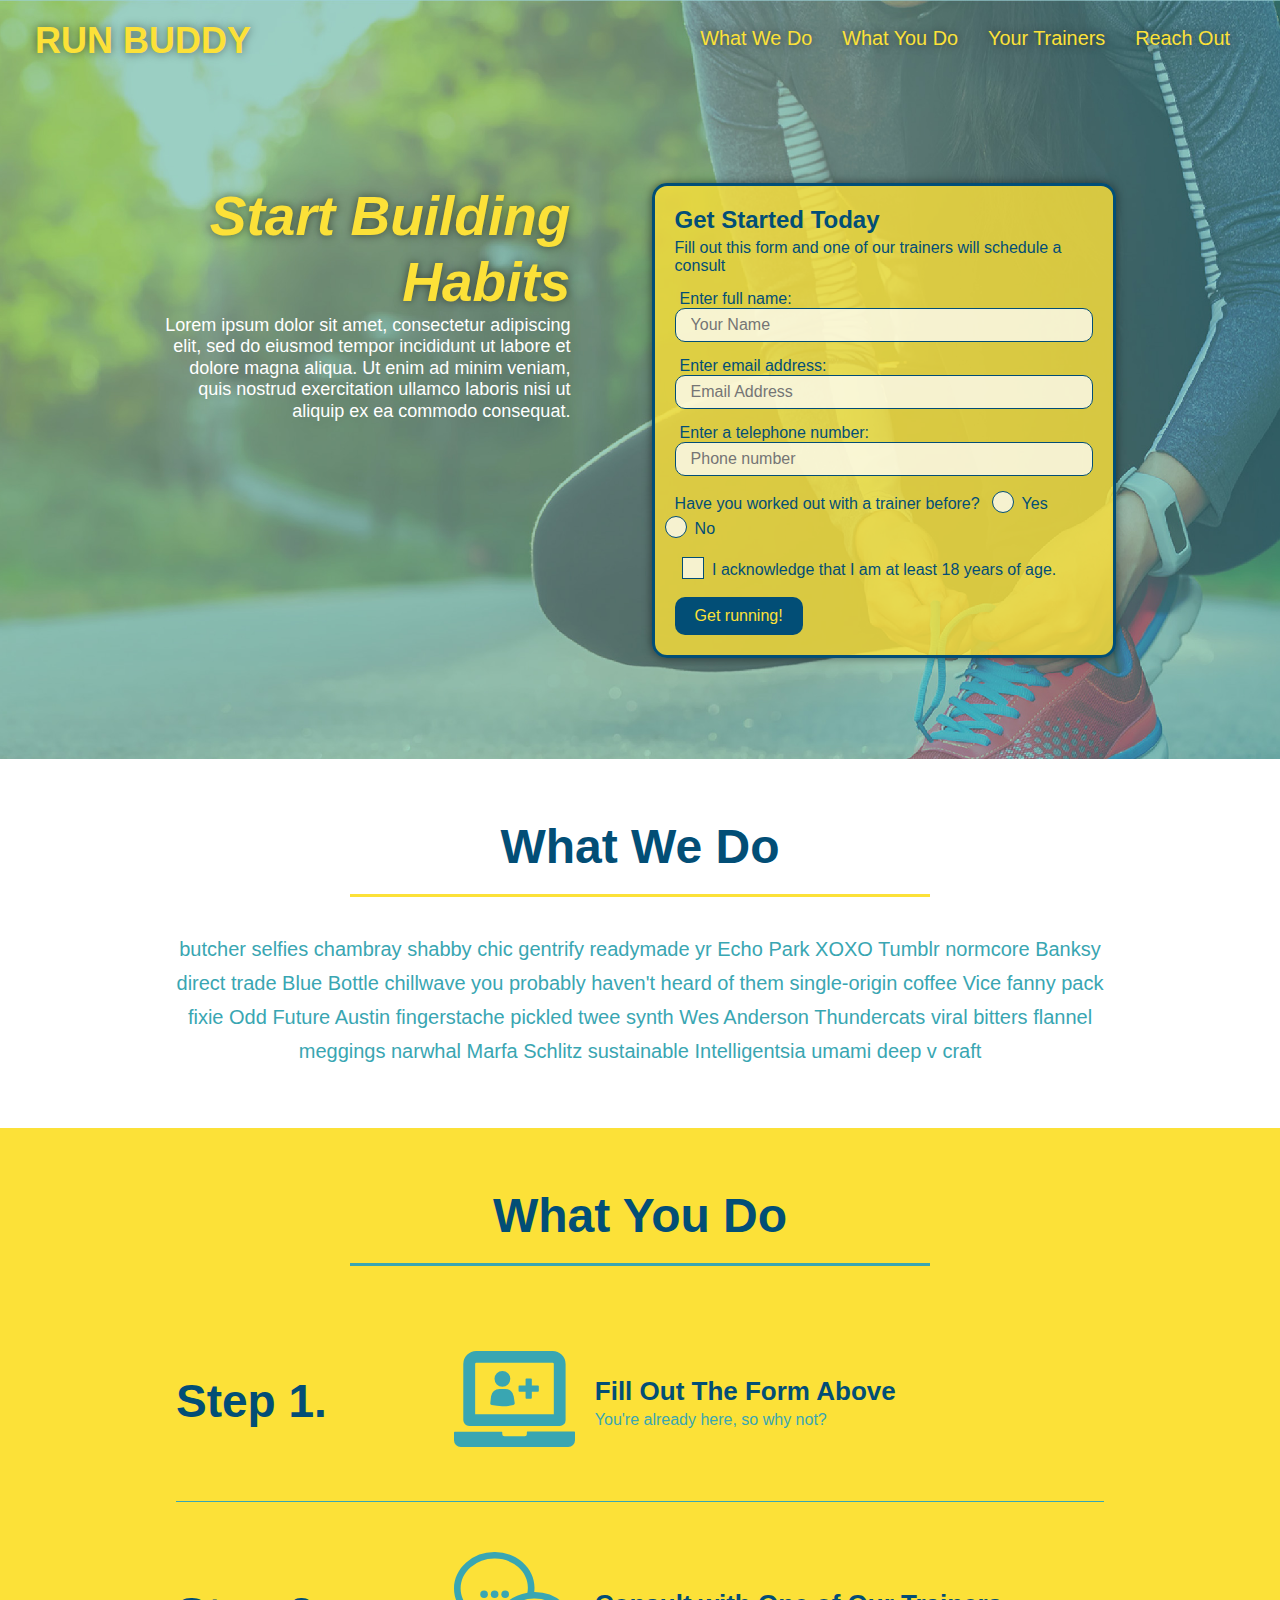
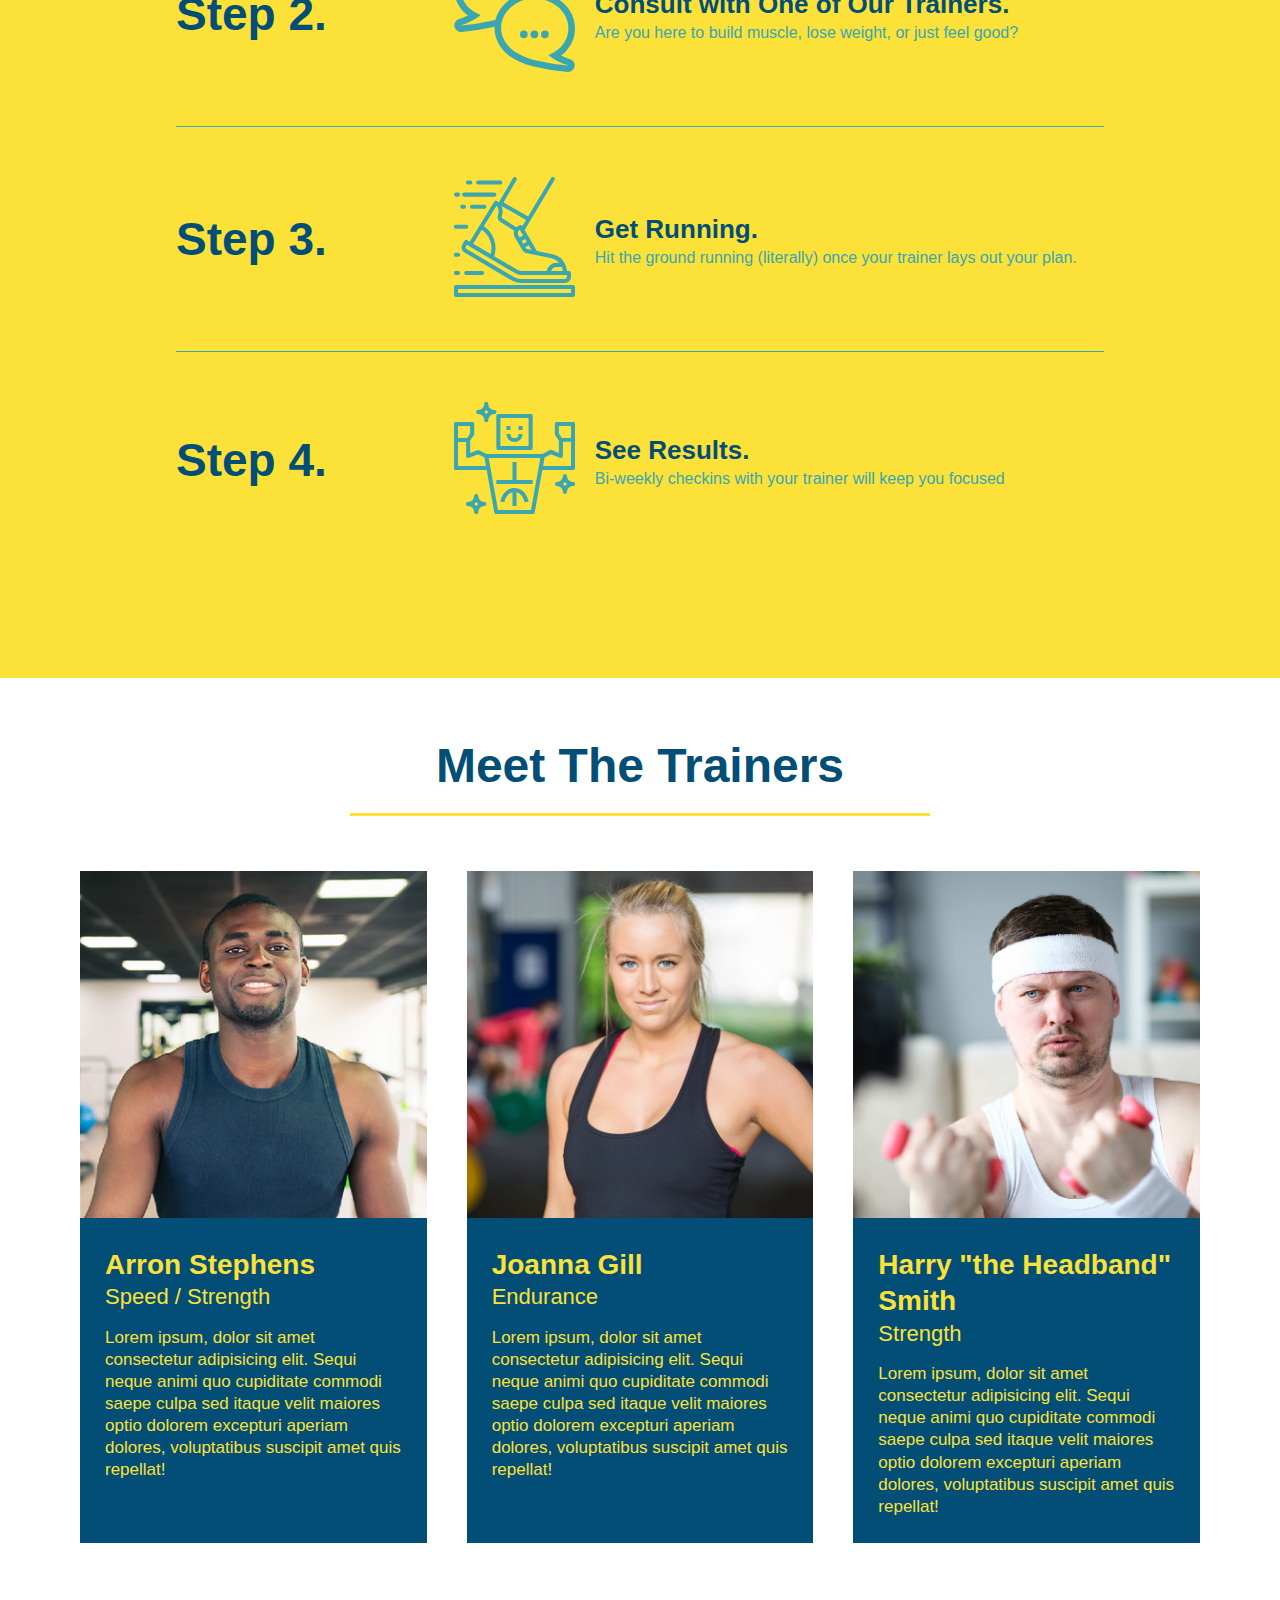
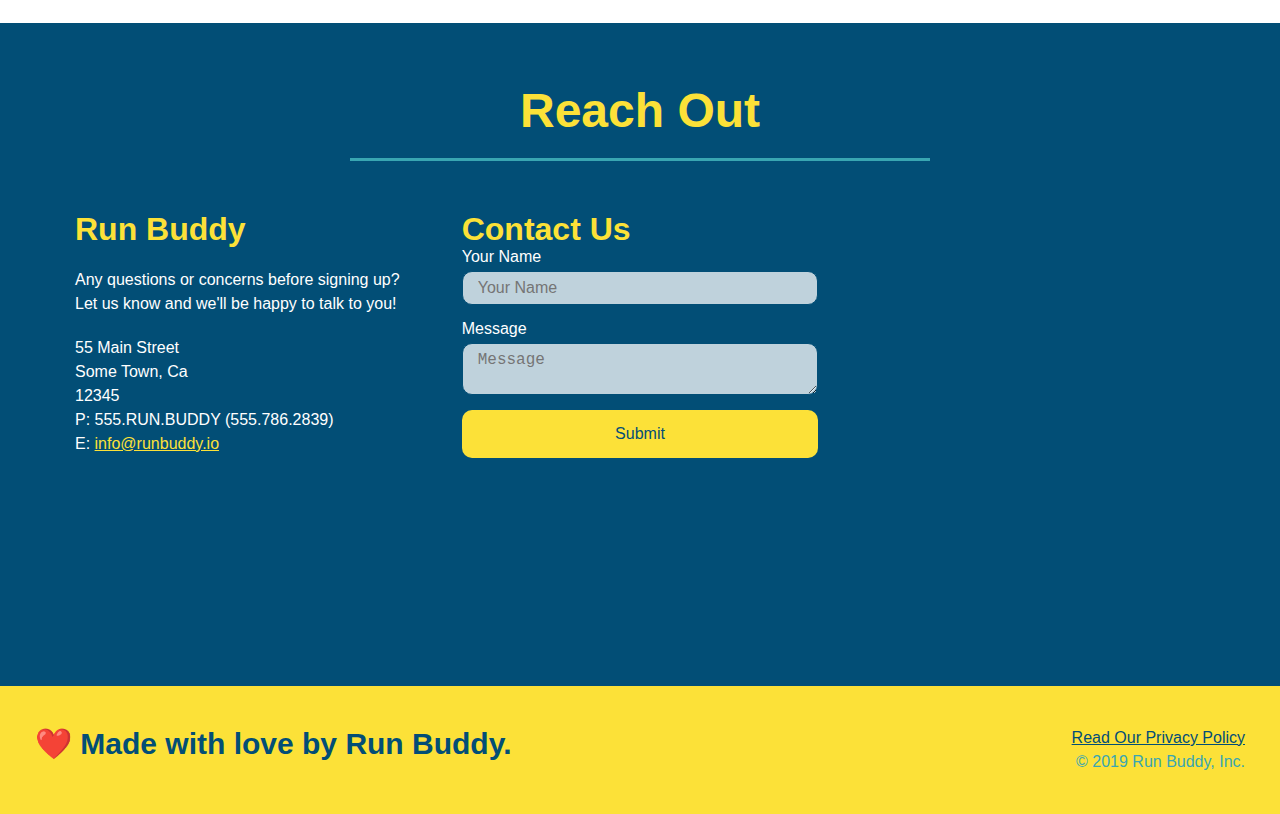
<file: index.html>
<!DOCTYPE html>
<html lang="en">

<head>
    <meta charset="UTF-8">
    <meta name="viewport" content="width=device-width, initial-scale=1.0" />
    
    <link rel="stylesheet" href="./assets/css/style.css" type="text/css" />

    <title>Run Buddy</title>
</head>

<body>
    <!-- navigation -->
    <header>
        <h1>
            <a href="/">RUN BUDDY</a>
        </h1>
        <nav>
            <!-- Unordered list element-->
            <ul>
                <!-- List item -->
                <li>
                    <!-- Anchor element -->
                    <a href="#what-we-do">What We Do</a>
                </li>
                <li>
                    <a href="#what-you-do">What You Do</a>
                </li>
                <li>
                    <a href="#your-trainers">Your Trainers</a>
                </li>
                <li>
                    <a href="#reach-out">Reach Out</a>
                </li>
            </ul>
        </nav>
    </header>

    <!-- hero/jumbotron -->
    <section class="hero">
        <div class="hero-cta">
            <h2>Start Building Habits</h2>
            <p>
                Lorem ipsum dolor sit amet, consectetur adipiscing elit, sed do eiusmod tempor incididunt ut labore et dolore magna aliqua. Ut enim ad minim veniam, quis nostrud exercitation ullamco laboris nisi ut aliquip ex ea commodo consequat.
            </p>
        </div>
        <div class="hero-form">
            <h3>Get Started Today</h3>
            <p>Fill out this form and one of our trainers will schedule a consult</p>
            <form>
                <!-- Text fields -->
                <label for="name">Enter full name:</label>
                <input type="text" placeholder="Your Name" name="name" id="name" class="form-input" />

                <label for="email">Enter email address:</label>
                <input type="email" placeholder="Email Address" name="email" id="email" class="form-input" />

                <label for="phone">Enter a telephone number:</label>
                <input type="tel" placeholder="Phone number" name="phone" id="phone" class="form-input" />

                <!-- Radio/checkbox fields -->
                <p>
                    Have you worked out with a trainer before?
                    <span class="radio-wrapper">
                        <input type="radio" name="trainer-confirm" id="trainer-yes" />
                        <label for="trainer-yes">Yes</label>
                    </span>
                    <span class="radio-wrapper">
                        <input type="radio" name="trainer-confirm" id="trainer-no" />
                        <label for="trainer-no">No</label>
                    </span>
                </p>
                <p>
                    <span class="checkbox-wrapper">
                        <input type="checkbox" name="age-confirm" id="checkbox" />
                        <label for="checkbox">I acknowledge that I am at least 18 years of age.</label>
                    </span>
                </p>

                <!-- Form submit button -->
                <button type="submit">
                    Get running!
                </button>
            </form>
        </div>
    </section>

    <!-- "what we do" section -->
    <section id="what-we-do" class="intro">
        <div class="flex-row">
            <h2 class="section-title primary-border">
                What We Do
            </h2>
        </div>      
        <div class="flex-row">
            <p>
                butcher selfies chambray shabby chic gentrify readymade yr Echo Park XOXO Tumblr normcore Banksy direct trade Blue Bottle chillwave you probably haven't heard of them single-origin coffee Vice fanny pack fixie Odd Future Austin fingerstache pickled twee synth Wes Anderson Thundercats viral bitters flannel meggings narwhal Marfa Schlitz sustainable Intelligentsia umami deep v craft
            </p>
        </div>
    </section>

    <!-- "what you do" section -->
    <section id="what-you-do" class="steps">
        <div class="flex-row">  
            <h2 class="section-title secondary-border">
                What You Do
            </h2>
        </div>
        <div class="step">
            <h3>Step 1.</h3>
            <div class="step-info">
                <div class="step-img">
                    <img src="./assets/images/step-1.svg" alt="" />
                </div>
                <div class="step-text">
                    <h4>Fill Out The Form Above</h4>
                    <p>You're already here, so why not?</p>
                </div>
            </div>
        </div>

        <div class="step">
            <h3>Step 2.</h3>
            <div class="step-info">
                <div class="step-img">
                    <img src="./assets/images/step-2.svg" alt="" />
                </div>
                <div class="step-text">
                    <h4>Consult with One of Our Trainers.</h4>
                    <p>Are you here to build muscle, lose weight, or just feel good?</p>
                </div>
            </div>
        </div>

        <div class="step">
            <h3>Step 3.</h3>
            <div class="step-info">
                <div class="step-img">
                    <img src="./assets/images/step-3.svg" alt="" />
                </div>
                <div class="step-text">
                    <h4>Get Running.</h4>
                    <p>Hit the ground running (literally) once your trainer lays out your plan.</p>
                </div>
            </div>
        </div>

        <div class="step">
            <h3>Step 4.</h3>
            <div class="step-info">
                <div class="step-img">
                    <img src="./assets/images/step-4.svg" alt="" />
                </div>
                <div class="step-text">
                    <h4>See Results.</h4>
                    <p>Bi-weekly checkins with your trainer will keep you focused</p>
                </div>
            </div>
        </div>
    </section>

    <!-- "meet the trainers" section -->
    <section id="your-trainers">
        <div class="flex-row">
            <h2 class="section-title primary-border">
                Meet The Trainers
            </h2>
        </div>
        <div class="trainers">
            <!-- first trainer bio -->
            <article class="trainer">
                <img src="./assets/images/trainer-1.jpg" alt="Arron Stephens in his workout clothes, ready to pump iron" />
                <div class="trainer-bio">
                    <h3 class="trainer-name">Arron Stephens</h3>
                    <h4 class="trainer-role">Speed / Strength</h4>
                    <p>
                        Lorem ipsum, dolor sit amet consectetur adipisicing elit. Sequi neque animi quo cupiditate commodi saepe culpa sed itaque velit maiores optio dolorem excepturi aperiam dolores, voluptatibus suscipit amet quis repellat!
                    </p>
                </div>
            </article>
            
            <!-- second trainer bio -->
            <article class="trainer">
                <img src="./assets/images/trainer-2.jpg" alt="Joanna Gill cooling off after a workout" />
                <div class="trainer-bio">
                    <h3 class="trainer-name">Joanna Gill</h3>
                    <h4 class="trainer-role">Endurance</h4>
                    <p>
                        Lorem ipsum, dolor sit amet consectetur adipisicing elit. Sequi neque animi quo cupiditate commodi saepe culpa sed itaque velit maiores optio dolorem excepturi aperiam dolores, voluptatibus suscipit amet quis repellat!
                    </p>
                </div>
            </article>

            <!-- third trainer bio -->
            <article class="trainer">
                <img src="./assets/images/trainer-3.jpg" alt="Harry Smith wearing a headband and lifting comically small pink weights" />
                <div class="trainer-bio">
                    <h3 class="trainer-name">Harry "the Headband" Smith</h3>
                    <h4 class="trainer-role">Strength</h4>
                    <p>
                        Lorem ipsum, dolor sit amet consectetur adipisicing elit. Sequi neque animi quo cupiditate commodi saepe culpa sed itaque velit maiores optio dolorem excepturi aperiam dolores, voluptatibus suscipit amet quis repellat!
                    </p>
                </div>
            </article>
        </div>
    </section>

    <!-- "reach out" section-->
    <section id="reach-out" class="contact">
        <h2 class="section-title secondary-border">Reach Out</h2>
        <div class="contact-info">
            <div>
                <h3>Run Buddy</h3>
                <p>
                    Any questions or concerns before signing up? 
                    <br />
                    Let us know and we'll be happy to talk to you!
                </p>
                <!-- Address info -->
                <address>
                    55 Main Street <br />
                    Some Town, Ca <br />
                    12345 <br />
                    P: 555.RUN.BUDDY (555.786.2839) <br />
                    E: <a href="mailto:info@runbuddy.io">info@runbuddy.io</a>
                </address>
            </div>

            <!-- Contact Form -->
            <div class="contact-form">
                <h3>Contact Us</h3>
                <form>
                    <label for="contact-name">Your Name</label>
                    <input type="text" id="contact-name" placeholder="Your Name" />
                    <label for="contact-message">Message</label> 
                    <textarea id="contact-message" placeholder="Message"></textarea>
                </form>
                <button type="submit">Submit</button>
            </div>

            <!-- Map -->
            <iframe src="https://www.google.com/maps/embed?pb=!1m18!1m12!1m3!1d3441.050083431261!2d-97.72230914835534!3d30.40632088166256!2m3!1f0!2f0!3f0!3m2!1i1024!2i768!4f13.1!3m3!1m2!1s0x8644cc6cd4d31af7%3A0x2c8ff5742d921039!2s11920%20Domain%20Dr%2C%20Austin%2C%20TX%2078758!5e0!3m2!1sen!2sus!4v1620076084385!5m2!1sen!2sus" 
            width="400" height="400" style="border:0;" allowfullscreen="" loading="lazy">
            </iframe>
        </div>
    </section>

    <!-- footer -->
    <footer>
        <h2>❤️ Made with love by Run Buddy.</h2>
        <div>
            <a href="./privacy-policy.html">Read Our Privacy Policy</a><br />
            &copy; 2019 Run Buddy, Inc.
        </div>
    </footer>
</body>

</html>
</file>
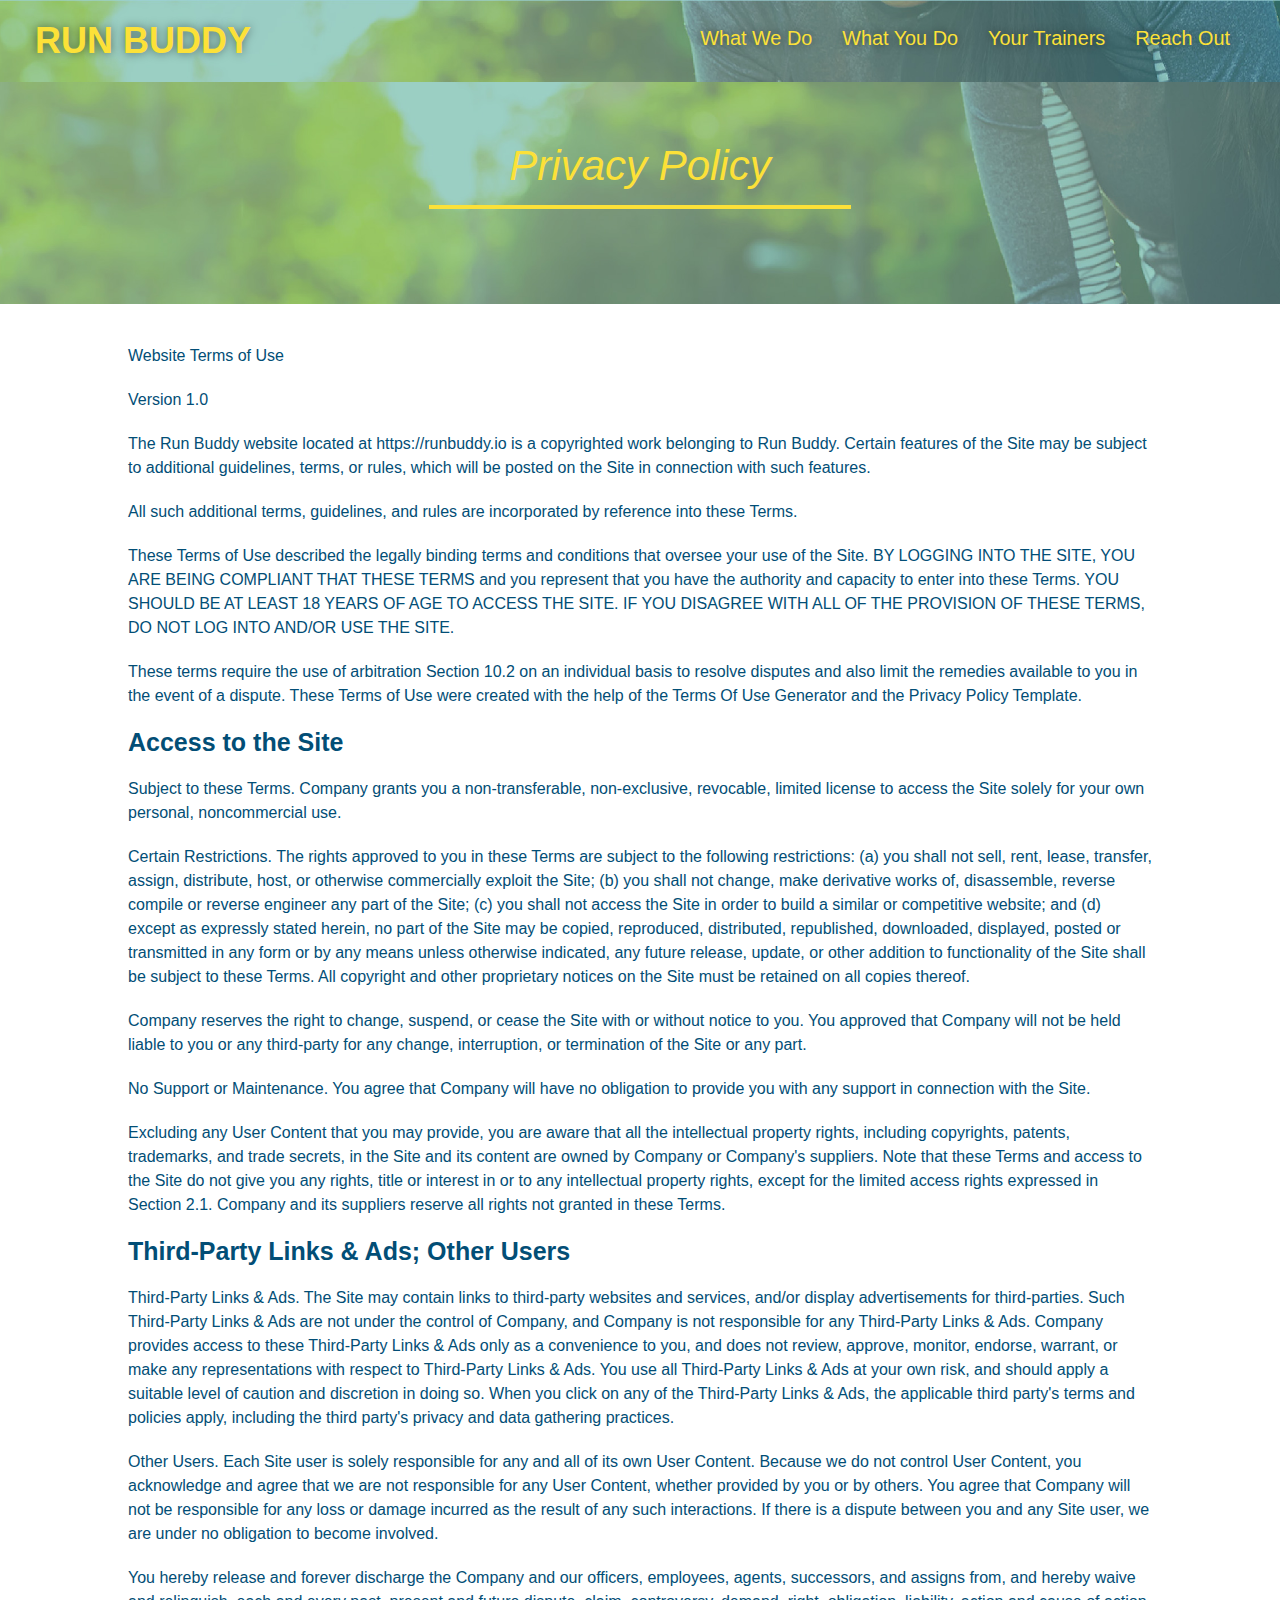
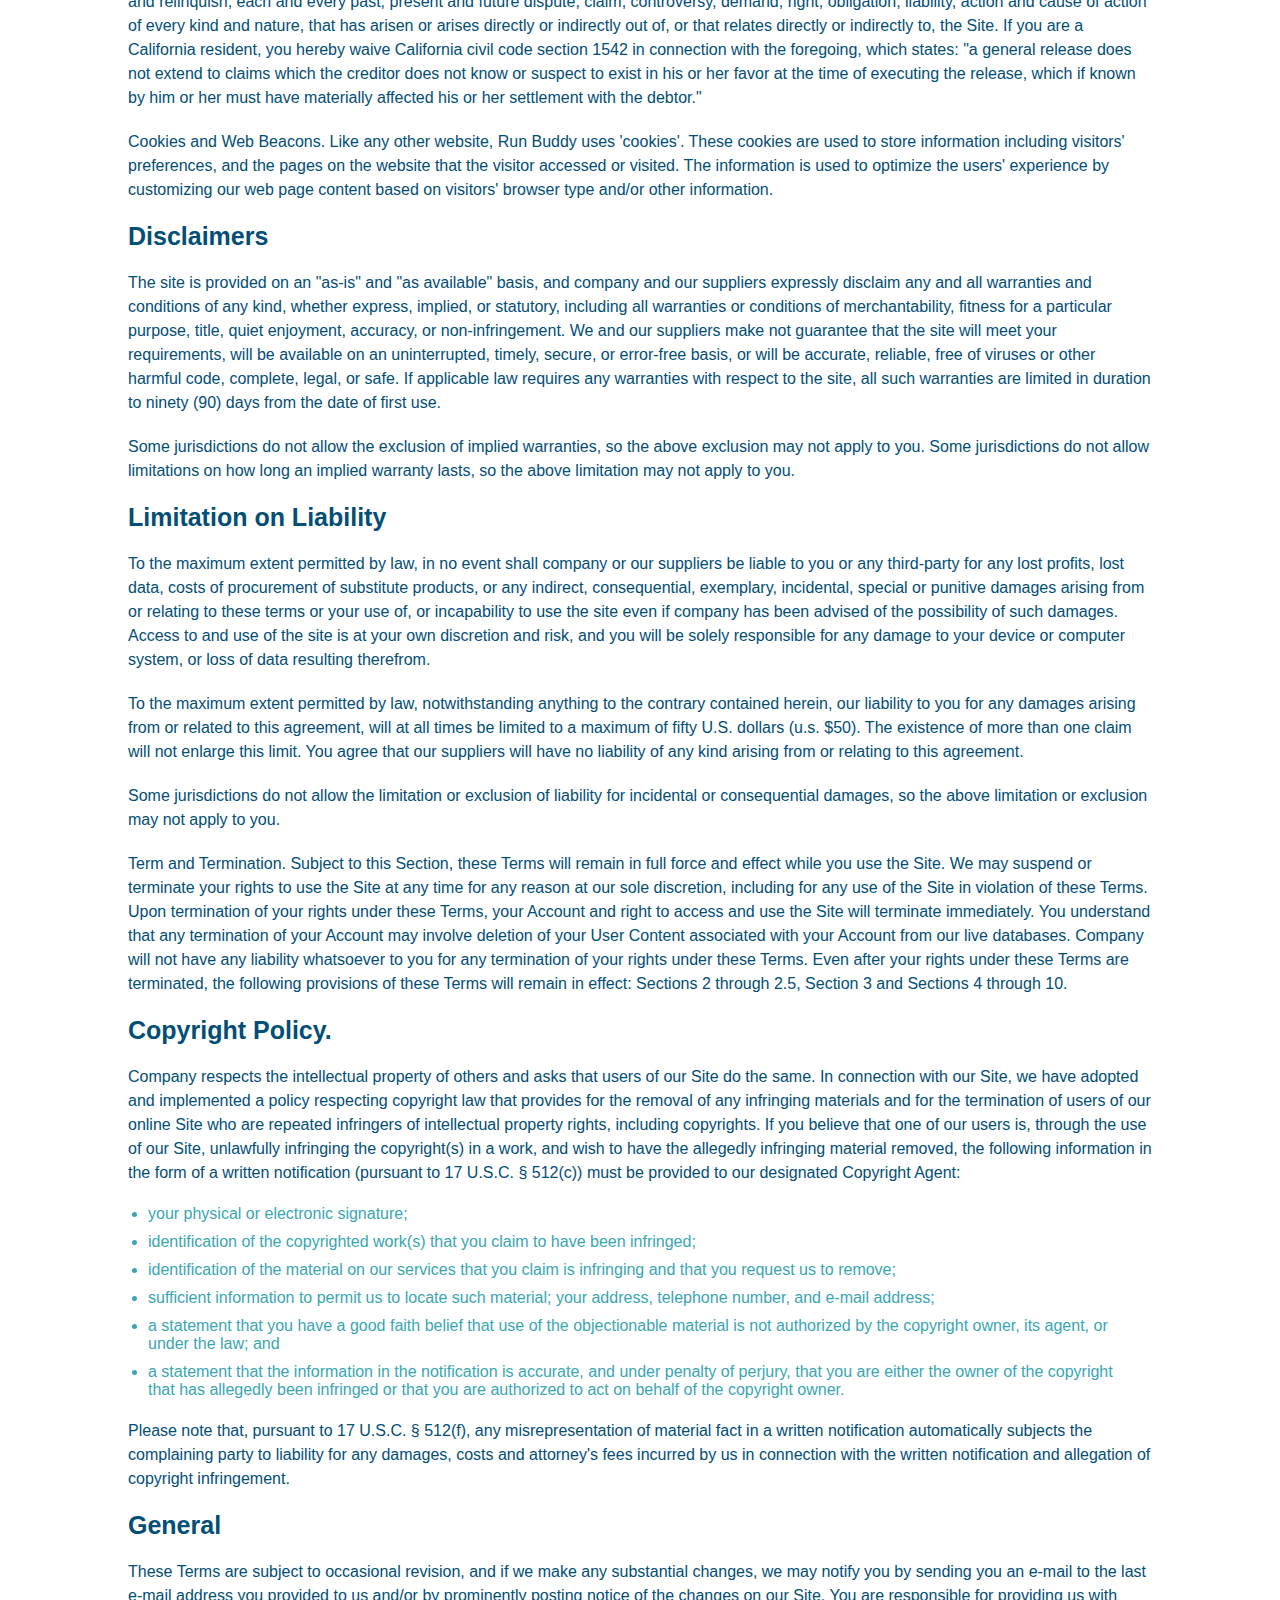
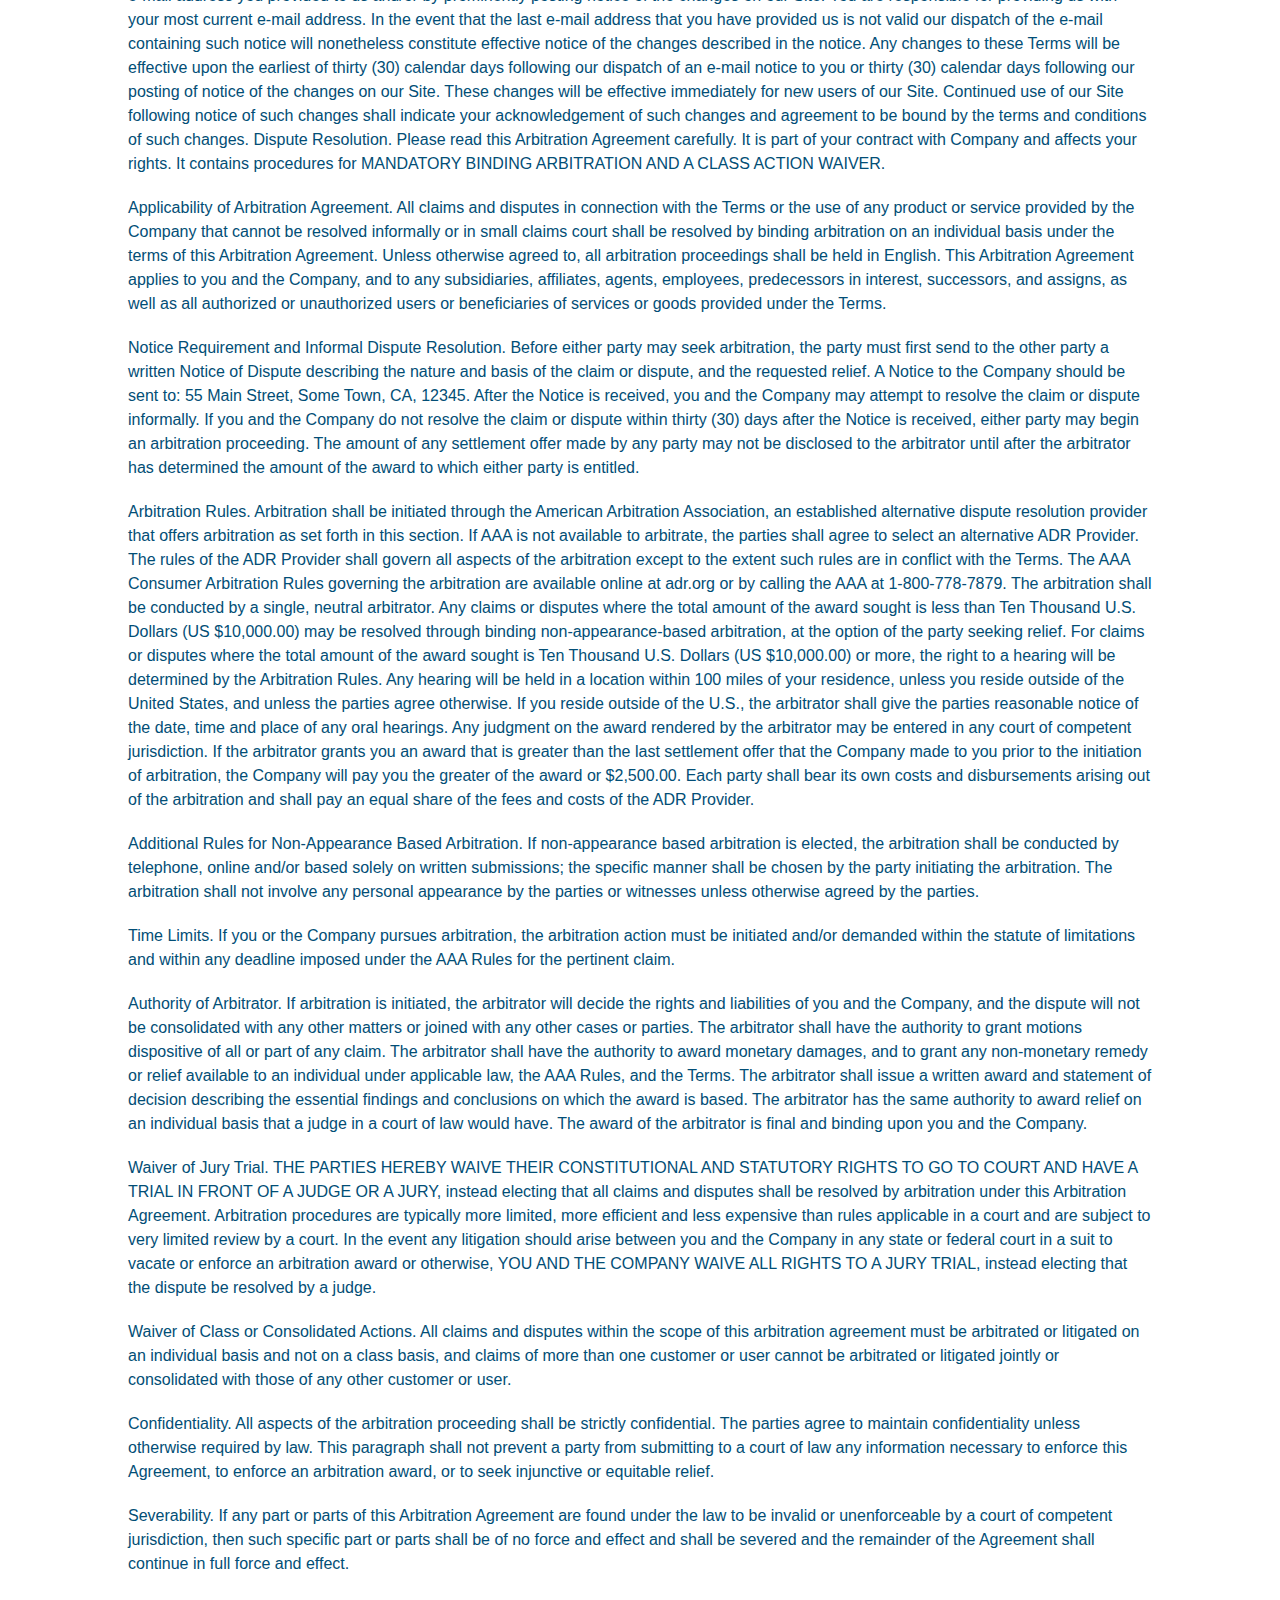
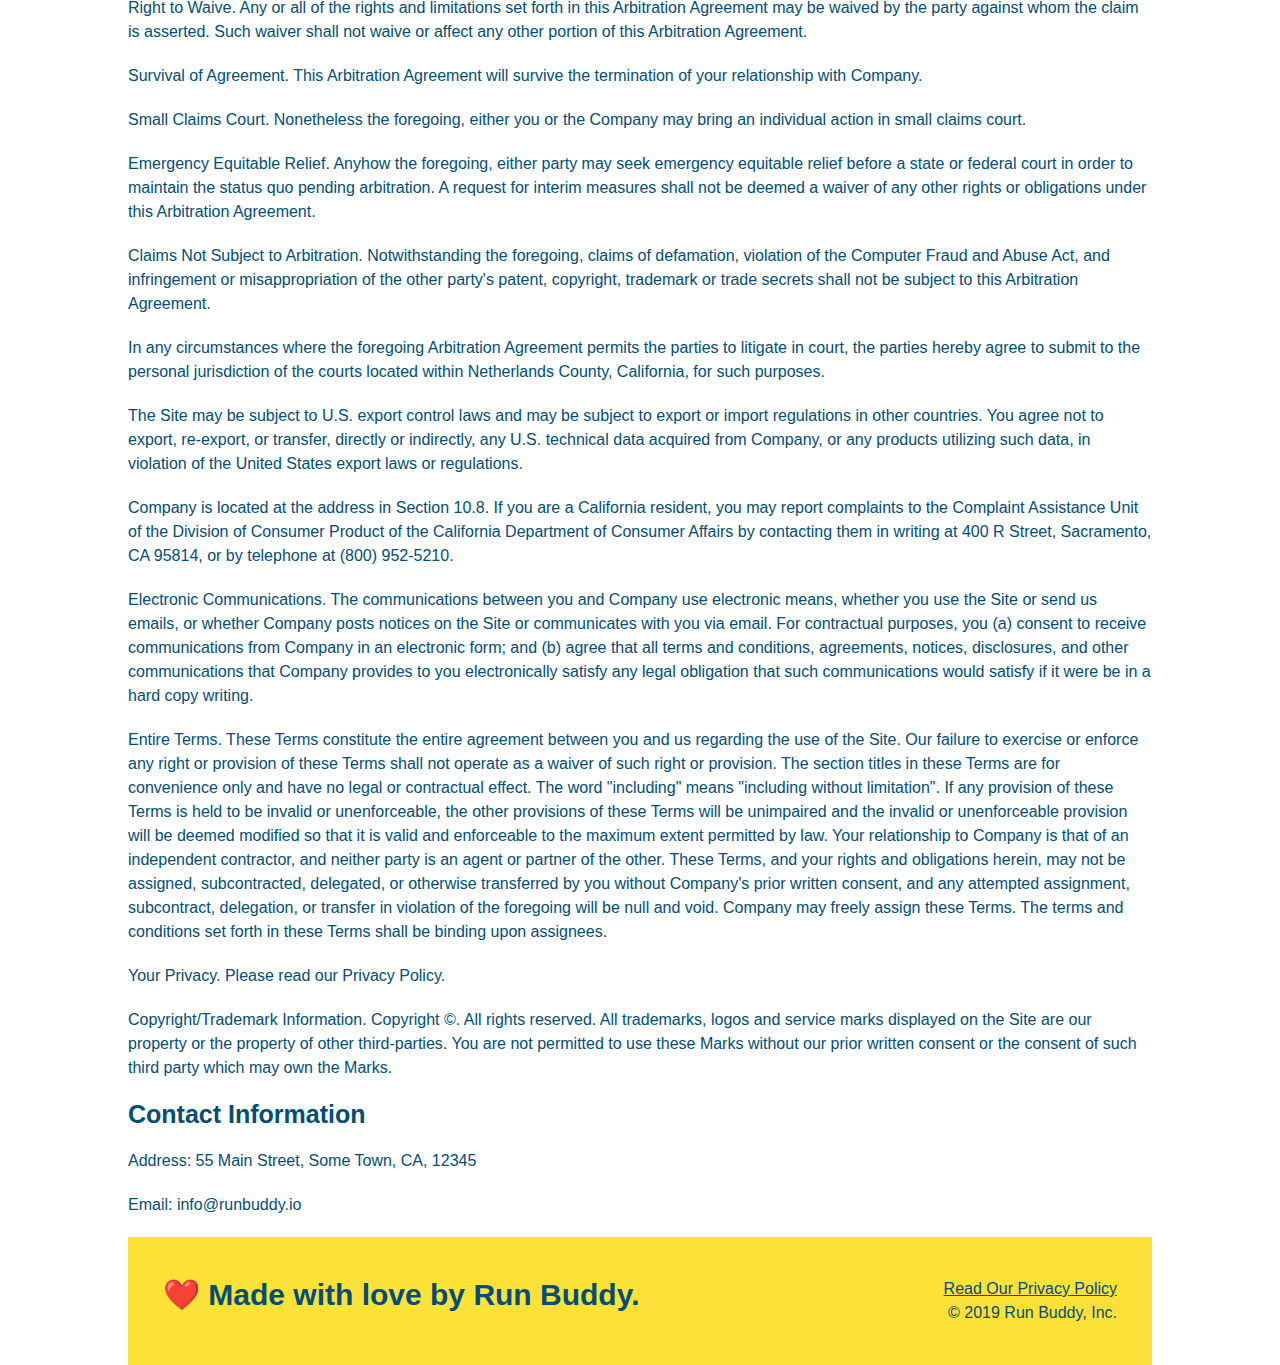
<file: privacy-policy.html>
<!DOCTYPE html>
<html lang="en">
<head>
    <meta charset="UTF-8">
    <meta name="viewport" content="width=device-width, initial-scale=1.0" />

    <link rel="stylesheet" href="./assets/css/style.css" type="text/css" />
    <link rel="stylesheet" href="./assets/css/secondary-styles.css" type="text/css" />

    <title>Privacy Policy - Run Buddy</title>
</head>
<body>
    <header>
        <h1>
            <a href="/">RUN BUDDY</a>
        </h1>
        <nav>
            <!-- Unordered list element-->
            <ul>
                <!-- List item -->
                <li>
                    <!-- Anchor element -->
                    <a href="./index.html#what-we-do">What We Do</a>
                </li>
                <li>
                    <a href="./index.html#what-you-do">What You Do</a>
                </li>
                <li>
                    <a href="./index.html#your-trainers">Your Trainers</a>
                </li>
                <li>
                    <a href="./index.html#reach-out">Reach Out</a>
                </li>
            </ul>
        </nav>
    </header>

    <section class="hero">
        <h2 class="page-title">
            Privacy Policy
        </h2>
    </section>


        <article class="secondary-content">
            <p>
                Website Terms of Use
            </p>

            <p>
                Version 1.0
            </p>

            <p>
                The Run Buddy website located at https://runbuddy.io is a copyrighted work belonging to Run Buddy. Certain
                features of the Site may be subject to additional guidelines, terms, or rules, which will be posted on the Site
                in connection with such features.
            </p>

            <p>
                All such additional terms, guidelines, and rules are incorporated by reference into these Terms.
            </p>

            <p>
                These Terms of Use described the legally binding terms and conditions that oversee your use of the Site. BY
                LOGGING INTO THE SITE, YOU ARE BEING COMPLIANT THAT THESE TERMS and you represent that you have the authority
                and capacity to enter into these Terms. YOU SHOULD BE AT LEAST 18 YEARS OF AGE TO ACCESS THE SITE. IF YOU
                DISAGREE WITH ALL OF THE PROVISION OF THESE TERMS, DO NOT LOG INTO AND/OR USE THE SITE.
            </p>

            <p>
                These terms require the use of arbitration Section 10.2 on an individual basis to resolve disputes and also
                limit the remedies available to you in the event of a dispute. These Terms of Use were created with the help of
                the Terms Of Use Generator and the Privacy Policy Template.
            </p>

            <h3>
                Access to the Site
            </h3>

            <p>
                Subject to these Terms. Company grants you a non-transferable, non-exclusive, revocable, limited license to
                access the Site solely for your own personal, noncommercial use.
            </p>

            <p>
                Certain Restrictions. The rights approved to you in these Terms are subject to the following restrictions: (a)
                you shall not sell, rent, lease, transfer, assign, distribute, host, or otherwise commercially exploit the Site;
                (b) you shall not change, make derivative works of, disassemble, reverse compile or reverse engineer any part of
                the Site; (c) you shall not access the Site in order to build a similar or competitive website; and (d) except
                as expressly stated herein, no part of the Site may be copied, reproduced, distributed, republished, downloaded,
                displayed, posted or transmitted in any form or by any means unless otherwise indicated, any future release,
                update, or other addition to functionality of the Site shall be subject to these Terms. All copyright and other
                proprietary notices on the Site must be retained on all copies thereof.
            </p>

            <p>
                Company reserves the right to change, suspend, or cease the Site with or without notice to you. You approved
                that Company will not be held liable to you or any third-party for any change, interruption, or termination of
                the Site or any part.
            </p>

            <p>
                No Support or Maintenance. You agree that Company will have no obligation to provide you with any support in
                connection with the Site.
            </p>

            <p>
                Excluding any User Content that you may provide, you are aware that all the intellectual property rights,
                including copyrights, patents, trademarks, and trade secrets, in the Site and its content are owned by Company
                or Company's suppliers. Note that these Terms and access to the Site do not give you any rights, title or
                interest in or to any intellectual property rights, except for the limited access rights expressed in Section
                2.1. Company and its suppliers reserve all rights not granted in these Terms.
            </p>

            <h3>
                Third-Party Links & Ads; Other Users
            </h3>

            <p>
                Third-Party Links & Ads. The Site may contain links to third-party websites and services, and/or display
                advertisements for third-parties. Such Third-Party Links & Ads are not under the control of Company, and Company
                is not responsible for any Third-Party Links & Ads. Company provides access to these Third-Party Links & Ads
                only as a convenience to you, and does not review, approve, monitor, endorse, warrant, or make any
                representations with respect to Third-Party Links & Ads. You use all Third-Party Links & Ads at your own risk,
                and should apply a suitable level of caution and discretion in doing so. When you click on any of the
                Third-Party Links & Ads, the applicable third party's terms and policies apply, including the third party's
                privacy and data gathering practices.
            </p>

            <p>
                Other Users. Each Site user is solely responsible for any and all of its own User Content. Because we do not
                control User Content, you acknowledge and agree that we are not responsible for any User Content, whether
                provided by you or by others. You agree that Company will not be responsible for any loss or damage incurred as
                the result of any such interactions. If there is a dispute between you and any Site user, we are under no
                obligation to become involved.
            </p>

            <p>
                You hereby release and forever discharge the Company and our officers, employees, agents, successors, and
                assigns from, and hereby waive and relinquish, each and every past, present and future dispute, claim,
                controversy, demand, right, obligation, liability, action and cause of action of every kind and nature, that has
                arisen or arises directly or indirectly out of, or that relates directly or indirectly to, the Site. If you are
                a California resident, you hereby waive California civil code section 1542 in connection with the foregoing,
                which states: "a general release does not extend to claims which the creditor does not know or suspect to exist
                in his or her favor at the time of executing the release, which if known by him or her must have materially
                affected his or her settlement with the debtor."
            </p>

            <p>
                Cookies and Web Beacons. Like any other website, Run Buddy uses 'cookies'. These cookies are used to store
                information including visitors' preferences, and the pages on the website that the visitor accessed or visited.
                The information is used to optimize the users' experience by customizing our web page content based on visitors'
                browser type and/or other information.
            </p>

            <h3>
                Disclaimers
            </h3>

            <p>
                The site is provided on an "as-is" and "as available" basis, and company and our suppliers expressly disclaim
                any and all warranties and conditions of any kind, whether express, implied, or statutory, including all
                warranties or conditions of merchantability, fitness for a particular purpose, title, quiet enjoyment, accuracy,
                or non-infringement. We and our suppliers make not guarantee that the site will meet your requirements, will be
                available on an uninterrupted, timely, secure, or error-free basis, or will be accurate, reliable, free of
                viruses or other harmful code, complete, legal, or safe. If applicable law requires any warranties with respect
                to the site, all such warranties are limited in duration to ninety (90) days from the date of first use.
            </p>

            <p>
                Some jurisdictions do not allow the exclusion of implied warranties, so the above exclusion may not apply to
                you. Some jurisdictions do not allow limitations on how long an implied warranty lasts, so the above limitation
                may not apply to you.
            </p>

            <h3>
                Limitation on Liability
            </h3>

            <p>
                To the maximum extent permitted by law, in no event shall company or our suppliers be liable to you or any
                third-party for any lost profits, lost data, costs of procurement of substitute products, or any indirect,
                consequential, exemplary, incidental, special or punitive damages arising from or relating to these terms or
                your use of, or incapability to use the site even if company has been advised of the possibility of such
                damages. Access to and use of the site is at your own discretion and risk, and you will be solely responsible
                for any damage to your device or computer system, or loss of data resulting therefrom.
            </p>

            <p>
                To the maximum extent permitted by law, notwithstanding anything to the contrary contained herein, our liability
                to you for any damages arising from or related to this agreement, will at all times be limited to a maximum of
                fifty U.S. dollars (u.s. $50). The existence of more than one claim will not enlarge this limit. You agree that
                our suppliers will have no liability of any kind arising from or relating to this agreement.
            </p>

            <p>
                Some jurisdictions do not allow the limitation or exclusion of liability for incidental or consequential
                damages, so the above limitation or exclusion may not apply to you.
            </p>

            <p>
                Term and Termination. Subject to this Section, these Terms will remain in full force and effect while you use
                the Site. We may suspend or terminate your rights to use the Site at any time for any reason at our sole
                discretion, including for any use of the Site in violation of these Terms. Upon termination of your rights under
                these Terms, your Account and right to access and use the Site will terminate immediately. You understand that
                any termination of your Account may involve deletion of your User Content associated with your Account from our
                live databases. Company will not have any liability whatsoever to you for any termination of your rights under
                these Terms. Even after your rights under these Terms are terminated, the following provisions of these Terms
                will remain in effect: Sections 2 through 2.5, Section 3 and Sections 4 through 10.
            </p>

            <h3>
                Copyright Policy.
            </h3>

            <p>
                Company respects the intellectual property of others and asks that users of our Site do the same. In connection
                with our Site, we have adopted and implemented a policy respecting copyright law that provides for the removal
                of any infringing materials and for the termination of users of our online Site who are repeated infringers of
                intellectual property rights, including copyrights. If you believe that one of our users is, through the use of
                our Site, unlawfully infringing the copyright(s) in a work, and wish to have the allegedly infringing material
                removed, the following information in the form of a written notification (pursuant to 17 U.S.C. &#167; 512(c)) must
                be provided to our designated Copyright Agent:
            </p>

            <ul>
                <li>
                your physical or electronic signature;
                </li>
                <li>
                identification of the copyrighted work(s) that you claim to have been infringed;
                </li>
                <li>
                identification of the material on our services that you claim is infringing and that you request us to remove;
                </li>
                <li>
                sufficient information to permit us to locate such material; your address, telephone number, and e-mail
                address;
                </li>
                <li>
                a statement that you have a good faith belief that use of the objectionable material is not authorized by the
                copyright owner, its agent, or under the law; and
                </li>
                <li>
                a statement that the information in the notification is accurate, and under penalty of perjury, that you are
                either the owner of the copyright that has allegedly been infringed or that you are authorized to act on
                behalf of the copyright owner.
                </li>
            </ul>

            <p>
                Please note that, pursuant to 17 U.S.C. &#167; 512(f), any misrepresentation of material fact in a written
                notification automatically subjects the complaining party to liability for any damages, costs and attorney's
                fees incurred by us in connection with the written notification and allegation of copyright infringement.
            </p>

            <h3>
                General
            </h3>

            <p>
                These Terms are subject to occasional revision, and if we make any substantial changes, we may notify you by
                sending you an e-mail to the last e-mail address you provided to us and/or by prominently posting notice of the
                changes on our Site. You are responsible for providing us with your most current e-mail address. In the event
                that the last e-mail address that you have provided us is not valid our dispatch of the e-mail containing such
                notice will nonetheless constitute effective notice of the changes described in the notice. Any changes to these
                Terms will be effective upon the earliest of thirty (30) calendar days following our dispatch of an e-mail
                notice to you or thirty (30) calendar days following our posting of notice of the changes on our Site. These
                changes will be effective immediately for new users of our Site. Continued use of our Site following notice of
                such changes shall indicate your acknowledgement of such changes and agreement to be bound by the terms and
                conditions of such changes. Dispute Resolution. Please read this Arbitration Agreement carefully. It is part of
                your contract with Company and affects your rights. It contains procedures for MANDATORY BINDING ARBITRATION AND
                A CLASS ACTION WAIVER.
            </p>

            <p>
                Applicability of Arbitration Agreement. All claims and disputes in connection with the Terms or the use of any
                product or service provided by the Company that cannot be resolved informally or in small claims court shall be
                resolved by binding arbitration on an individual basis under the terms of this Arbitration Agreement. Unless
                otherwise agreed to, all arbitration proceedings shall be held in English. This Arbitration Agreement applies to
                you and the Company, and to any subsidiaries, affiliates, agents, employees, predecessors in interest,
                successors, and assigns, as well as all authorized or unauthorized users or beneficiaries of services or goods
                provided under the Terms.
            </p>

            <p>
                Notice Requirement and Informal Dispute Resolution. Before either party may seek arbitration, the party must
                first send to the other party a written Notice of Dispute describing the nature and basis of the claim or
                dispute, and the requested relief. A Notice to the Company should be sent to: 55 Main Street, Some Town, CA,
                12345. After the Notice is received, you and the Company may attempt to resolve the claim or dispute informally.
                If you and the Company do not resolve the claim or dispute within thirty (30) days after the Notice is received,
                either party may begin an arbitration proceeding. The amount of any settlement offer made by any party may not
                be disclosed to the arbitrator until after the arbitrator has determined the amount of the award to which either
                party is entitled.
            </p>

            <p>
                Arbitration Rules. Arbitration shall be initiated through the American Arbitration Association, an established
                alternative dispute resolution provider that offers arbitration as set forth in this section. If AAA is not
                available to arbitrate, the parties shall agree to select an alternative ADR Provider. The rules of the ADR
                Provider shall govern all aspects of the arbitration except to the extent such rules are in conflict with the
                Terms. The AAA Consumer Arbitration Rules governing the arbitration are available online at adr.org or by
                calling the AAA at 1-800-778-7879. The arbitration shall be conducted by a single, neutral arbitrator. Any
                claims or disputes where the total amount of the award sought is less than Ten Thousand U.S. Dollars (US
                $10,000.00) may be resolved through binding non-appearance-based arbitration, at the option of the party seeking
                relief. For claims or disputes where the total amount of the award sought is Ten Thousand U.S. Dollars (US
                $10,000.00) or more, the right to a hearing will be determined by the Arbitration Rules. Any hearing will be
                held in a location within 100 miles of your residence, unless you reside outside of the United States, and
                unless the parties agree otherwise. If you reside outside of the U.S., the arbitrator shall give the parties
                reasonable notice of the date, time and place of any oral hearings. Any judgment on the award rendered by the
                arbitrator may be entered in any court of competent jurisdiction. If the arbitrator grants you an award that is
                greater than the last settlement offer that the Company made to you prior to the initiation of arbitration, the
                Company will pay you the greater of the award or $2,500.00. Each party shall bear its own costs and
                disbursements arising out of the arbitration and shall pay an equal share of the fees and costs of the ADR
                Provider.
            </p>

            <p>
                Additional Rules for Non-Appearance Based Arbitration. If non-appearance based arbitration is elected, the
                arbitration shall be conducted by telephone, online and/or based solely on written submissions; the specific
                manner shall be chosen by the party initiating the arbitration. The arbitration shall not involve any personal
                appearance by the parties or witnesses unless otherwise agreed by the parties.
            </p>

            <p>
                Time Limits. If you or the Company pursues arbitration, the arbitration action must be initiated and/or demanded
                within the statute of limitations and within any deadline imposed under the AAA Rules for the pertinent claim.
            </p>

            <p>
                Authority of Arbitrator. If arbitration is initiated, the arbitrator will decide the rights and liabilities of
                you and the Company, and the dispute will not be consolidated with any other matters or joined with any other
                cases or parties. The arbitrator shall have the authority to grant motions dispositive of all or part of any
                claim. The arbitrator shall have the authority to award monetary damages, and to grant any non-monetary remedy
                or relief available to an individual under applicable law, the AAA Rules, and the Terms. The arbitrator shall
                issue a written award and statement of decision describing the essential findings and conclusions on which the
                award is based. The arbitrator has the same authority to award relief on an individual basis that a judge in a
                court of law would have. The award of the arbitrator is final and binding upon you and the Company.
            </p>

            <p>
                Waiver of Jury Trial. THE PARTIES HEREBY WAIVE THEIR CONSTITUTIONAL AND STATUTORY RIGHTS TO GO TO COURT AND HAVE
                A TRIAL IN FRONT OF A JUDGE OR A JURY, instead electing that all claims and disputes shall be resolved by
                arbitration under this Arbitration Agreement. Arbitration procedures are typically more limited, more efficient
                and less expensive than rules applicable in a court and are subject to very limited review by a court. In the
                event any litigation should arise between you and the Company in any state or federal court in a suit to vacate
                or enforce an arbitration award or otherwise, YOU AND THE COMPANY WAIVE ALL RIGHTS TO A JURY TRIAL, instead
                electing that the dispute be resolved by a judge.
            </p>

            <p>
                Waiver of Class or Consolidated Actions. All claims and disputes within the scope of this arbitration agreement
                must be arbitrated or litigated on an individual basis and not on a class basis, and claims of more than one
                customer or user cannot be arbitrated or litigated jointly or consolidated with those of any other customer or
                user.
            </p>

            <p>
                Confidentiality. All aspects of the arbitration proceeding shall be strictly confidential. The parties agree to
                maintain confidentiality unless otherwise required by law. This paragraph shall not prevent a party from
                submitting to a court of law any information necessary to enforce this Agreement, to enforce an arbitration
                award, or to seek injunctive or equitable relief.
            </p>

            <p>
                Severability. If any part or parts of this Arbitration Agreement are found under the law to be invalid or
                unenforceable by a court of competent jurisdiction, then such specific part or parts shall be of no force and
                effect and shall be severed and the remainder of the Agreement shall continue in full force and effect.
            </p>

            <p>
                Right to Waive. Any or all of the rights and limitations set forth in this Arbitration Agreement may be waived
                by the party against whom the claim is asserted. Such waiver shall not waive or affect any other portion of this
                Arbitration Agreement.
            </p>

            <p>
                Survival of Agreement. This Arbitration Agreement will survive the termination of your relationship with
                Company.
            </p>

            <p>
                Small Claims Court. Nonetheless the foregoing, either you or the Company may bring an individual action in small
                claims court.
            </p>

            <p>
                Emergency Equitable Relief. Anyhow the foregoing, either party may seek emergency equitable relief before a
                state or federal court in order to maintain the status quo pending arbitration. A request for interim measures
                shall not be deemed a waiver of any other rights or obligations under this Arbitration Agreement.
            </p>

            <p>
                Claims Not Subject to Arbitration. Notwithstanding the foregoing, claims of defamation, violation of the
                Computer Fraud and Abuse Act, and infringement or misappropriation of the other party's patent, copyright,
                trademark or trade secrets shall not be subject to this Arbitration Agreement.
            </p>

            <p>
                In any circumstances where the foregoing Arbitration Agreement permits the parties to litigate in court, the
                parties hereby agree to submit to the personal jurisdiction of the courts located within Netherlands County,
                California, for such purposes.
            </p>

            <p>
                The Site may be subject to U.S. export control laws and may be subject to export or import regulations in other
                countries. You agree not to export, re-export, or transfer, directly or indirectly, any U.S. technical data
                acquired from Company, or any products utilizing such data, in violation of the United States export laws or
                regulations.
            </p>

            <p>
                Company is located at the address in Section 10.8. If you are a California resident, you may report complaints
                to the Complaint Assistance Unit of the Division of Consumer Product of the California Department of Consumer
                Affairs by contacting them in writing at 400 R Street, Sacramento, CA 95814, or by telephone at (800) 952-5210.
            </p>

            <p>
                Electronic Communications. The communications between you and Company use electronic means, whether you use the
                Site or send us emails, or whether Company posts notices on the Site or communicates with you via email. For
                contractual purposes, you (a) consent to receive communications from Company in an electronic form; and (b)
                agree that all terms and conditions, agreements, notices, disclosures, and other communications that Company
                provides to you electronically satisfy any legal obligation that such communications would satisfy if it were be
                in a hard copy writing.
            </p>

            <p>
                Entire Terms. These Terms constitute the entire agreement between you and us regarding the use of the Site. Our
                failure to exercise or enforce any right or provision of these Terms shall not operate as a waiver of such right
                or provision. The section titles in these Terms are for convenience only and have no legal or contractual
                effect. The word "including" means "including without limitation". If any provision of these Terms is held to be
                invalid or unenforceable, the other provisions of these Terms will be unimpaired and the invalid or
                unenforceable provision will be deemed modified so that it is valid and enforceable to the maximum extent
                permitted by law. Your relationship to Company is that of an independent contractor, and neither party is an
                agent or partner of the other. These Terms, and your rights and obligations herein, may not be assigned,
                subcontracted, delegated, or otherwise transferred by you without Company's prior written consent, and any
                attempted assignment, subcontract, delegation, or transfer in violation of the foregoing will be null and void.
                Company may freely assign these Terms. The terms and conditions set forth in these Terms shall be binding upon
                assignees.
            </p>

            <p>
                Your Privacy. Please read our Privacy Policy.
            </p>

            <p>
                Copyright/Trademark Information. Copyright &#169;. All rights reserved. All trademarks, logos and service marks
                displayed on the Site are our property or the property of other third-parties. You are not permitted to use
                these Marks without our prior written consent or the consent of such third party which may own the Marks.
            </p>

      <h3>
        Contact Information
      </h3>

      <p>
        Address: 55 Main Street, Some Town, CA, 12345
      </p>

      <p>
        Email: info@runbuddy.io
      </p>

    </artile>

    <!-- footer -->
    <footer>
        <h2>❤️ Made with love by Run Buddy.</h2>
        <div>
            <a href="./privacy-policy.html">Read Our Privacy Policy</a><br />
            &copy; 2019 Run Buddy, Inc.
        </div>
    </footer>
</body>
</html>
</file>
<file: assets/css/style.css>
* {
    margin: 0;
    padding: 0;
    box-sizing: border-box;
}

:root {
    --primary-color: #fce138;
    --secondary-color: #024e76;
    --tertiary-color: #39a6b2;
}

body {
    color: var(--tertiary-color);
    font-family: Helvetica, Arial, sans-serif;
}

header {
    padding: 20px 35px;
    background-color: var(--tertiary-color);
    display: flex;
    justify-content: space-between;
    flex-wrap: wrap;
    position: -webkit-sticky;
    position: sticky;
    top: 0;
    background-image: url("../images/hero-bg.jpeg");
    background-size: cover;
    background-position: 80%;
    background-attachment: fixed;
    z-index: 9999;
}

header nav {
    margin: 7px 0;
}

header nav ul {
    display: flex;
    flex-wrap: wrap;
    justify-content: space-between;
    align-items: center;
    list-style: none;
}

header nav ul li a {
    padding: 10px 15px;
    font-weight: lighter;
    font-size: 1.55vw;
    text-shadow: 0 0 10px rgba(0, 0, 0, 0.5);
}

header nav ul li a:hover {
    background: var(--primary-color);
    color: var(--secondary-color);
    border-radius: 15px;
    text-shadow: none;
}

header h1 {
    font-weight: bold;
    font-size: 36px;
    color: var(--primary-color);
    margin: 0;
    text-shadow: 0 0 10px rgba(0, 0, 0, 0.5);
}

header a {
    text-decoration: none;
    color: var(--primary-color);
}

section {
    padding: 60px;
}

.hero {
    background-image: url("../images/hero-bg.jpeg");
    background-size: cover;
    background-position: 80%;
    background-attachment: fixed;
    display: flex;
    justify-content: center;
    flex-wrap: wrap;
    align-items: flex-start;
}

.hero-cta {
    width: 35%;
    text-align: right;
    margin: 3.5%;
    color: #FFF;
    font-size: 18px;
    line-height: 1.2;
}

.hero-cta h2 {
    font-style: italic;
    font-size: 55px;
    color: var(--primary-color);
    text-shadow: 0 0 10px rgba(0, 0, 0, 0.5);
}

.hero-form {
    color: var(--secondary-color);
    background-color: rgba(252, 225, 56, 0.8);
    padding: 20px;
    border: solid 3px var(--secondary-color);
    width: 40%;
    margin: 3.5%;
    box-shadow: 0 0 10px rgba(0, 0, 0, 0.5);
    border-radius: 15px;
}

.hero-form h3 {
    font-size: 24px;
    margin: 0;
}

.hero-form p {
    margin: 5px 0 15px 0;
}

.hero-form label {
    margin: 0 5px;
}

.form-input {
    border: 1px solid var(--secondary-color);
    display: block;
    font-size: 16px;
    width: 100%;
    padding: 7px 15px;
    color: var(--secondary-color);
    margin-bottom: 15px;
    border-radius: 10px;
    background-color: rgba(255,255,255, 0.75);
}

.form-input:focus {
    background-color: rgba(255,255,255, 1);
    outline: none;
}

.checkbox-wrapper input, .radio-wrapper input {
    opacity: 0;
}

.checkbox-wrapper label, .radio-wrapper label {
    position: relative;
    left: 10px;
    margin: 10px;
    line-height: 1.6;
}

.checkbox-wrapper label::before, .radio-wrapper label::before {
    content: "";
    height: 20px;
    width: 20px;
    background: rgba(255, 255, 255, 0.75);  
    border: 1px solid var(--secondary-color);  
    position: absolute;
    top: -4px;
    left: -30px;
}

.radio-wrapper label::before {
    border-radius: 50%;
}

.radio-wrapper label::after {
    content: "";
    width: 20px;
    height: 20px;
    border-radius: 50%;
    background: var(--secondary-color);
    position: absolute;
    left: -29px;
    top: -3px;
    background-image: radial-gradient(circle, var(--tertiary-color), var(--secondary-color));
}
  
.checkbox-wrapper label::after {
    content: "";
    height: 6px;
    width: 14px;
    border-left: 2px solid var(--secondary-color);
    border-bottom: 2px solid var(--secondary-color);
    position: absolute;
    left: -26px;
    top: 1px;
    transform: rotate(-58deg);
}

.checkbox-wrapper input + label::after, 
.radio-wrapper input + label::after {
  content: none;
}

.checkbox-wrapper input:checked + label::after, 
.radio-wrapper input:checked + label::after {
  content: "";
}

.hero-form button {
    background-color: var(--secondary-color);
    color: var(--primary-color);
    border: none;
    padding: 10px 20px;
    font-size: 16px;
    border-radius: 10px;
}

.hero-form button:hover {
    background-color: var(--tertiary-color);  
}

.section-title {
    font-size: 48px;
    color: var(--secondary-color);
    border-bottom: 3px solid;
    padding-bottom: 20px;
    text-align: center;
    margin: 0 auto 35px;
    width: 50%;
}

.primary-border {
    border-color: var(--primary-color);
}

.secondary-border {
    border-color: var(--tertiary-color);
}

.intro p {
    line-height: 1.7;
    color: var(--tertiary-color);
    width: 80%;
    font-size: 20px;
    margin: 0 auto;
    text-align: center;
}

.steps {
    background: var(--primary-color);
}

.step {
    margin: 50px auto;
    padding-bottom: 50px;
    width: 80%;
    display: flex;
    flex-wrap: wrap;
    align-items: center;
    justify-content: space-between;
}

.step:not(:last-child) {
    border-bottom: 1px solid var(--tertiary-color);
}

.step h3 {
    color: var(--secondary-color);
    font-size: 46px;
    flex: 1 30%;
}

.step-info {
    display: flex;
    flex-wrap: wrap;
    align-items: center;
    flex: 2 70%;
}

.step-img {
    flex: 1 12%;
    margin-right: 20px;
}

.step-img img {
    max-width: 100%;
}

.step-text {
    flex: 12;
}

.step-text h4 {
    font-size: 26px;
    line-height: 1.5;
    color: var(--secondary-color);
}

.steps-text p {
    color: var(--tertiary-color);
    font-size: 18px;
}

.trainers {
    width: 100%;
    margin: 0 auto;
    display: flex;
    flex-wrap: wrap;
    justify-content: space-around;
}

.trainer {
    flex: 1;
    margin: 20px;
    background: var(--secondary-color);
    color: var(--primary-color);
}

.trainer img {
    width: 100%;
}

.trainer-bio {
    padding: 25px;
    line-height: 1.3;
}

.trainer-bio h3 {
    font-size:  28px;
}

.trainer-bio h4 {
    font-weight: lighter;
    font-size:  22px;
    margin-bottom: 15px;
}

.trainer-bio p {
    font-size: 17px;
}

.contact {
    background-color: var(--secondary-color);
}

.contact h2 {
    color: var(--primary-color);
}

.contact-info iframe {
    width: 400px;
    height: 400px;
}

.contact-info {
    display: flex;
    flex-wrap: wrap;
    justify-content: space-between;
}

.contact-info > * {
    flex: 1;
    margin: 15px;
}

.contact-info div {
    color: #FFF;
}

.contact-info h3 {
    color: var(--primary-color);
    font-size: 32px;
}

.contact-info p, .contact-info address {
    margin: 20px 0;
    font-size: 16px;
    line-height: 1.5;
    font-style: normal;
}

.contact-info a {
    color: var(--primary-color);
}

.contact-form input, .contact-form textarea {
    border: 1px solid var(--secondary-color);
    display: block;
    padding: 7px 15px;
    font-size: 16px;
    color: var(--secondary-color);
    width: 100%;
    margin-bottom: 15px;
    margin-top: 5px;
    border-radius: 10px;
    background-color: rgba(255,255,255, 0.75);
}

.contact-form input:focus, .contact-form textarea:focus {
    background-color: rgba(255,255,255, 1);
    outline: none;
}

.contact-form button {
    width: 100%;
    border: none;
    background: var(--primary-color);
    color: var(--secondary-color);
    text-align: center;
    padding: 15px 0;
    font-size: 16px;
    border-radius: 10px;
}

.contact-form button:hover {
    color: var(--primary-color);
    background: var(--tertiary-color);
}

.flex-row {
    display: flex;
}

footer {
    background: var(--primary-color);
    width: 100%;
    padding: 40px 35px;
    display: flex;
    flex-wrap: wrap;
    justify-content: space-between;
}

footer h2 {
    color: var(--secondary-color);
    font-size: 30px;
    margin: 0;
}

footer div {
    line-height: 1.5;
    text-align: right;
}

footer a {
    color: var(--secondary-color);
}



@media screen and (max-width: 980px) {
    header {
        padding-bottom: 0;
        justify-content: center;
        position: relative;
    }

    header h1 {
        width: 100%;
        text-align: center;
    }

    header nav ul {
        margin-top: 20px;
        width: 100%;
        justify-content: center;
    }

    header nav ul li a {
        font-size: 20px;
    }

    .hero-cta, .hero-form {
        width: 100%;
    }

    .hero-cta {
        text-align: center;
    }

    .section-title {
        width: 80%;
    }

    .trainer {
        flex: 0 70%;
    }

    .contact-form label {
        display: none;
    }

    .contact-info iframe {
        flex: 1 100%;
    }

    footer h2, footer div {
        text-align: center;
        width: 100%;
    }
}
  

@media screen and (max-width: 768px) {
    section {
        padding: 30px 15px;
    }

    .step h3 {
        flex: 1 100%;
        text-align: center;
    }

    .step-info {
        flex: 2 100%;
        text-align: center;
        justify-content: center;
    }

    .step-img {
        flex: 0 32%;
        margin-right: 0;
        margin-top: 15px;
        margin-bottom: 15px;
    }

    .step-text {
        flex: 100%;
    }


}
  

@media screen and (max-width: 575px) {
    .hero-form button {
        width: 100%;
    }

    .section-title {
        width: 95%;
    }

    .intro p {
        width: 100%;
    }

    .trainer {
        flex: 0 100%;
    }

    .contact-info {
        text-align: center;
    }

    .contact-info > * {
        flex: 0 100%;
    }

    .contact-form {
        order: 3;
    }
}
</file>
<file: assets/css/secondary-styles.css>
.hero {
    background-position: bottom;
    height: auto;
    text-align: center;
    margin-bottom: 40px;
}

.page-title {
    border-bottom: 4px solid #fce138;
    display: inline-block;
    margin-bottom: 35px;
    padding: 0 80px 15px 80px;
    color: #fce138;
    font-weight: normal;
    font-size: 42px;
    font-style: italic;
}

.secondary-content {
    width: 80%;
    margin: 0 auto;
    color: #024e76;
}

.secondary-content h3 {
    font-size: 25px;
    margin: 20px 0;
}

.secondary-content p {
    font-size: 16px;
    line-height: 1.5;
    margin: 20px 0;
}

.secondary-content ul {
    margin: 15px 20px;
}

.secondary-content li {
    color: #39a6b2;
    margin: 10px 0;
}
</file>
